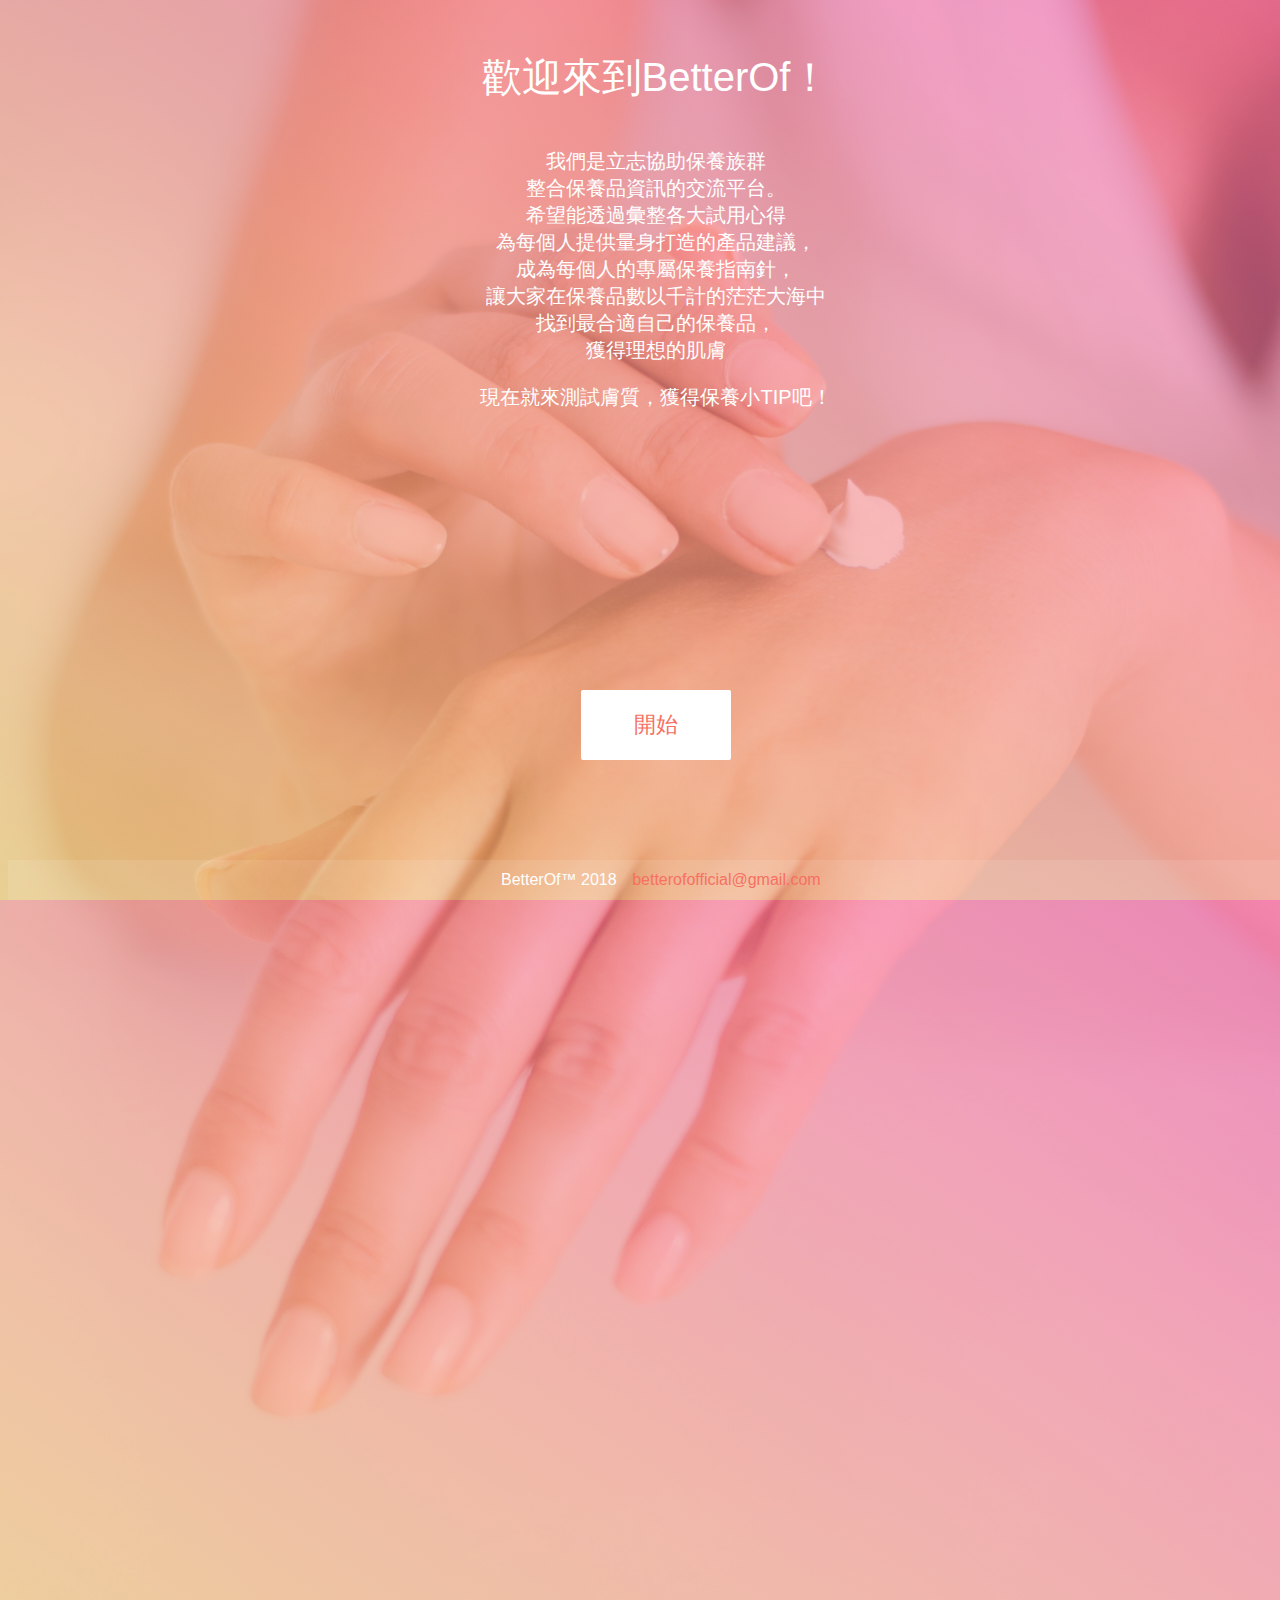
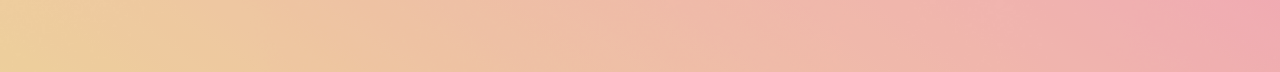
<file: index.html>
<!DOCTYPE html>
<html>

<head>
  <!-- Global site tag (gtag.js) - Google Analytics -->
  <script async src="https://www.googletagmanager.com/gtag/js?id=UA-120900583-1"></script>
  <script>
  window.dataLayer = window.dataLayer || [];
  function gtag(){dataLayer.push(arguments);}
  gtag('js', new Date());

  gtag('config', 'UA-120900583-1');
</script>

<meta charset="utf-8">
<meta content="width=device-width, initial-scale=1">
<link rel="stylesheet" href="index.css">
<title>BetterOf -- 妳的保養指南針</title>
</head>

<body>
  <div id="bg">
    <img src="img/02.jpg" >
  </div>
  <div class="container">
    <div id="intro"></div>
    <h1>歡迎來到BetterOf！</h1>
  </br>
  <p>我們是立志協助保養族群</br>整合保養品資訊的交流平台。</br>希望能透過彙整各大試用心得</br>為每個人提供量身打造的產品建議，</br>成為每個人的專屬保養指南針，</br>讓大家在保養品數以千計的茫茫大海中</br>找到最合適自己的保養品，</br>獲得理想的肌膚</p>
  <p>現在就來測試膚質，獲得保養小TIP吧！</p>
</div>
<a href="BetterOfQuiz.html" class="button">開始</a>
<footer>
  <div id="betterofofficial">BetterOf™ 2018</div>
  <div id="bomail">betterofofficial@gmail.com</div>
</footer>

</body>
</html>
</file>
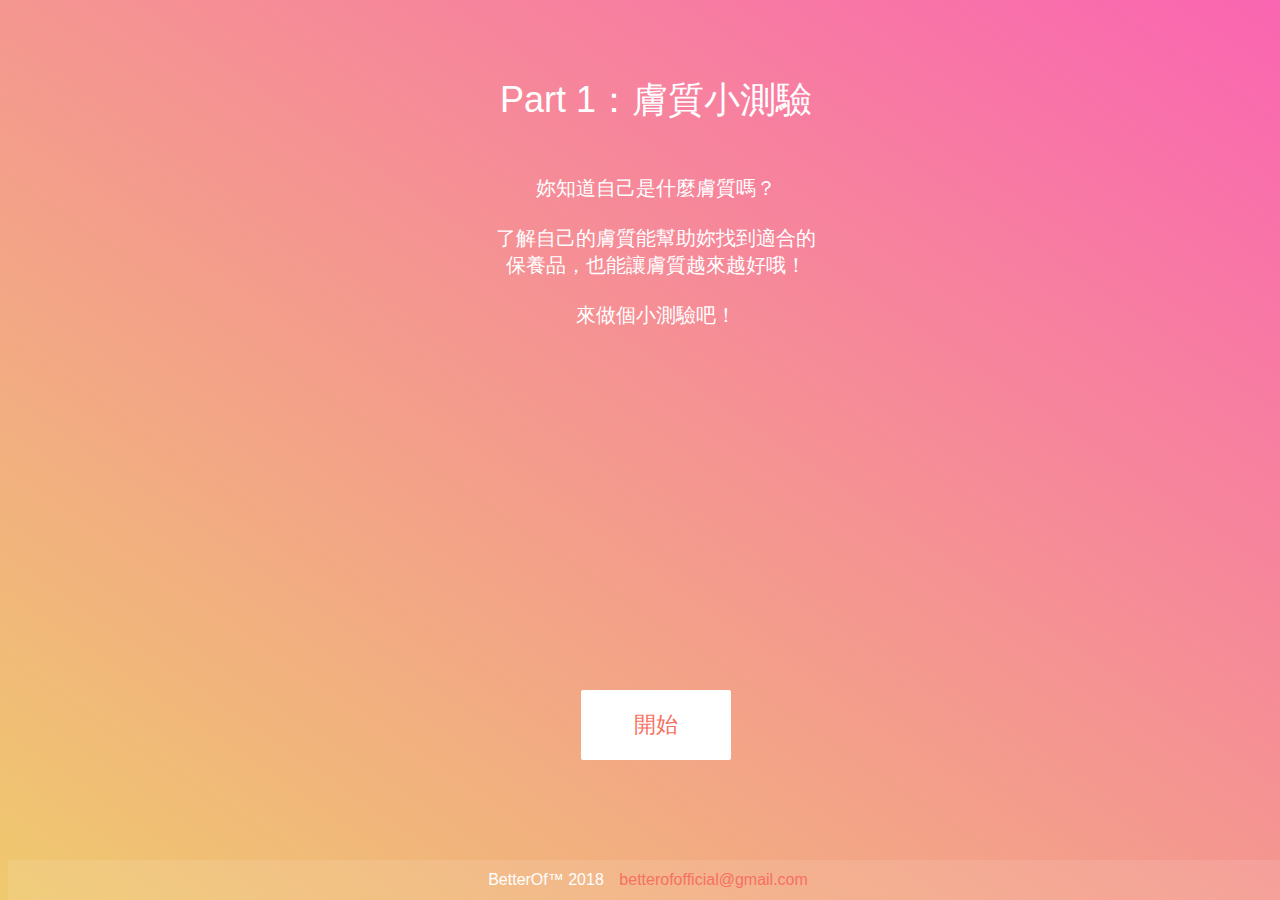
<file: BetterOfQuiz.html>
<!DOCTYPE html>
<html>

  <head>


    <!-- Global site tag (gtag.js) - Google Analytics -->
    <script async src="https://www.googletagmanager.com/gtag/js?id=UA-120900583-3"></script>
    <script>
      window.dataLayer = window.dataLayer || [];
      function gtag(){dataLayer.push(arguments);}
      gtag('js', new Date());

      gtag('config', 'UA-120900583-3');
    </script>
    
    <meta charset="utf-8">
    <meta content="width=device-width, initial-scale=1">
    <link rel="stylesheet" href="BO_Quiz.css">
    <title>BetterOf -- 妳的保養指南針</title>

  </head>

  <body>


    <div class="quiz-container">
      <div id="quizIntro">
        <p id="introTitle">Part 1：膚質小測驗</p>
        <p id="introDetail">妳知道自己是什麼膚質嗎？</br></br>了解自己的膚質能幫助妳找到適合的</br>保養品，也能讓膚質越來越好哦！</br></br>來做個小測驗吧！</p>
      </div>
      <div id="quiz"></div>
      <div id="mid">
        <p id="midTitle">Part 2：敏感肌測驗</p>
        <p id="midDetail">妳知道自己的膚質敏不敏感嗎？</br></br>敏感是指容易受環境、濕度及化學性物質</br>刺激，而造成燒灼感、泛紅、發癢、刺</br>痛、粗糙、緊繃、脫屑及皮疹等情形。</br></br>除了基本膚況之外，了解自己敏不敏感，</br>更能避免選到不適合的保養品哦！</p>
      </div>
      <div id="quiz2"></div>
      <div id="finalResult">
        <p id="resultTitle"></p>
        <p id="result"></p>
        <p id="resultDetail"></p>
      </div>
    </div>
    <button id="startQuiz">開始</button>
    <button id="previous">上一題</button>
    <button id="next">下一題</button>
    <button id="previous2">上一題</button>
    <button id="next2">下一題</button>
    <button id="submit">完成</button>
    <button id="submit2">完成</button>
    <button id="nextQuiz">繼續</button>
    <a id="continue" href="Communities.html" class="button">繼續</a>

    <footer>
      <div id="betterofofficial">BetterOf™ 2018</div>
      <duv id="bomail">betterofofficial@gmail.com</div>
    </footer>
    <script src="BO_Quiz.js"></script>
  </body>
</html>
</file>
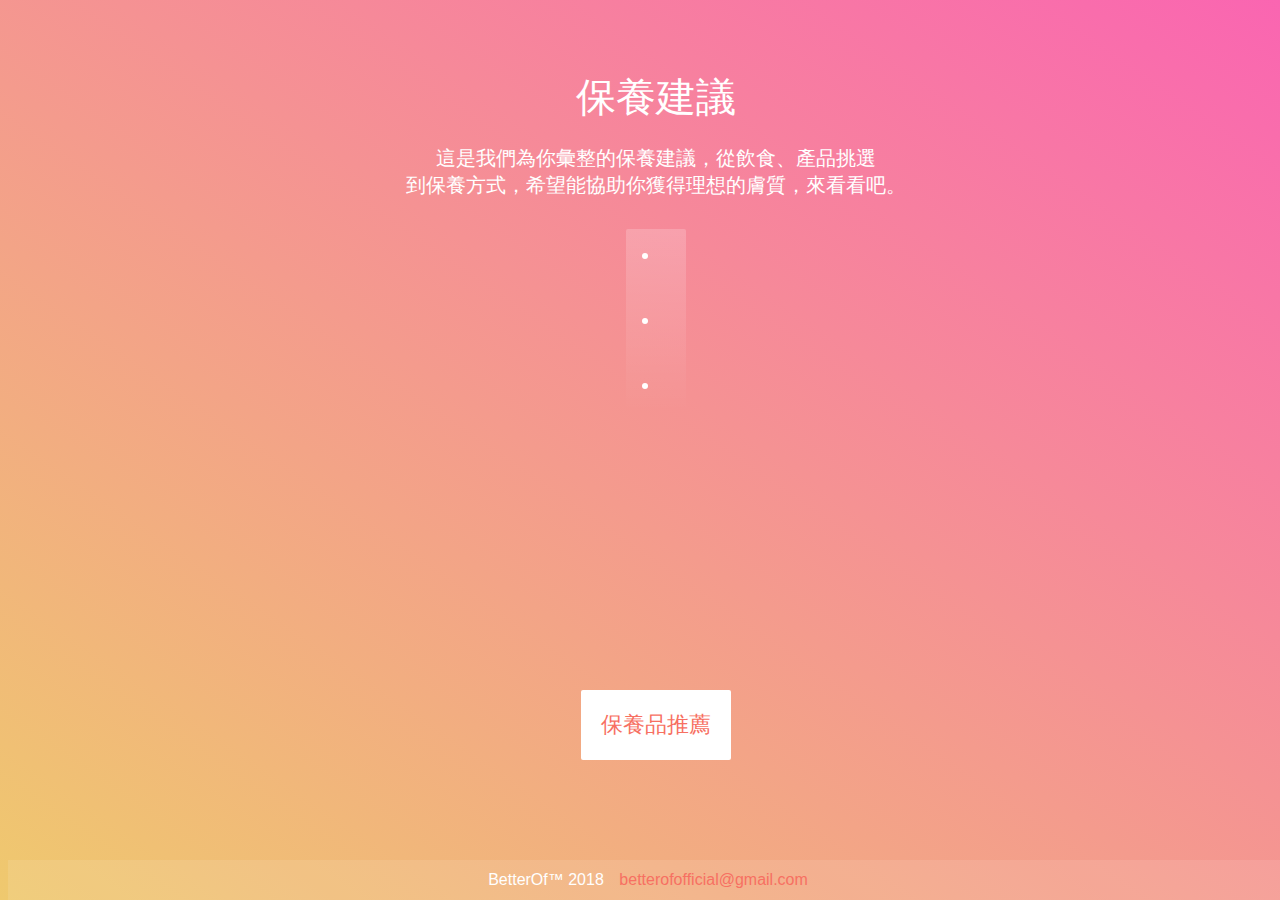
<file: Communities.html>
<!DOCTYPE html>
<html>

  <head>


    <!-- Global site tag (gtag.js) - Google Analytics -->
    <script async src="https://www.googletagmanager.com/gtag/js?id=UA-120900583-3"></script>
    <script>
      window.dataLayer = window.dataLayer || [];
      function gtag(){dataLayer.push(arguments);}
      gtag('js', new Date());

      gtag('config', 'UA-120900583-3');
    </script>
    <meta charset="utf-8">
    <meta content="width=device-width, initial-scale=1">
    <link rel="stylesheet" href="Communities.css">
    <title>BetterOf -- 妳的保養指南針</title>
  </head>

  <body>
    <div class="container">
      <div id="intro"></div>
      <h1 id="CName">保養建議</h1>
      <div id="intro">這是我們為你彙整的保養建議，從飲食、產品挑選</br>到保養方式，希望能協助你獲得理想的膚質，來看看吧。</div>
      <ul>
        <li id="tip1"></li>
        </br>
        <li id="tip2"></li>
        </br>
        <li id="tip3"></li>
      </ul>
    </div>
    <a href="Product.html" class="button">保養品推薦</a>

    <footer>
      <div id="betterofofficial">BetterOf™ 2018</div>
      <div id="bomail">betterofofficial@gmail.com</div>
    </footer>
    <script src="Communities.js"></script>
  </body>
</html>
</file>
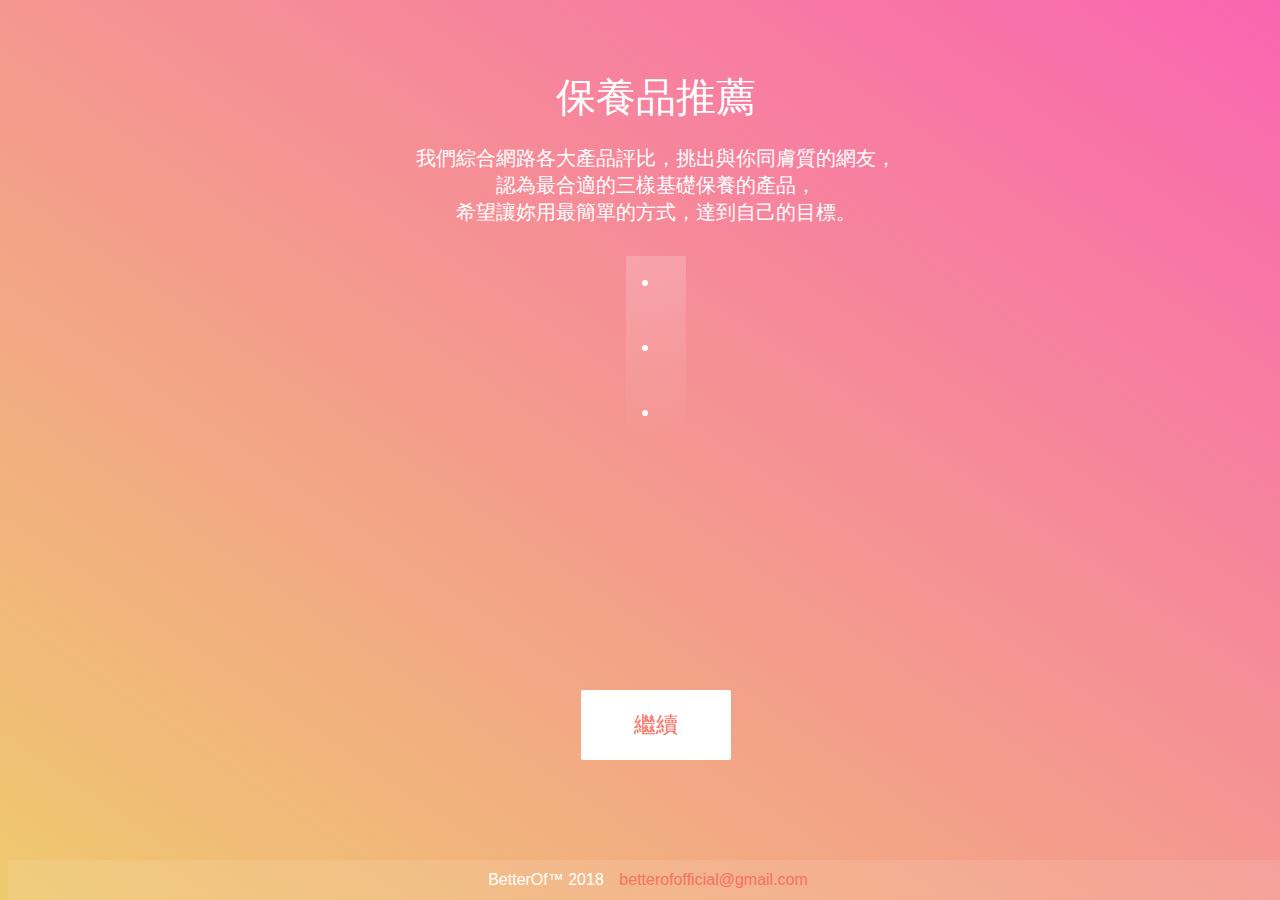
<file: Product.html>
<!DOCTYPE html>
<html>

  <head>


    <!-- Global site tag (gtag.js) - Google Analytics -->
    <script async src="https://www.googletagmanager.com/gtag/js?id=UA-120900583-3"></script>
    <script>
      window.dataLayer = window.dataLayer || [];
      function gtag(){dataLayer.push(arguments);}
      gtag('js', new Date());

      gtag('config', 'UA-120900583-3');
    </script>
    <meta charset="utf-8">
    <meta content="width=device-width, initial-scale=1">
    <link rel="stylesheet" href="Product.css">
    <title>BetterOf -- 妳的保養指南針</title>
  </head>

  <body>
    <div class="container">
      <div id="intro"></div>
      <h1 id="CName">保養品推薦</h1>
      <div id="intro">我們綜合網路各大產品評比，挑出與你同膚質的網友，</br>認為最合適的三樣基礎保養的產品，</br>希望讓妳用最簡單的方式，達到自己的目標。</div>
      <ul>
        <li id="p1"></li>
        </br>
        <li id="p2"></li>
        </br>
        <li id="p3"></li>
      </ul>
    </div>
    <a href="Contact.html" class="button">繼續</a>

    <footer>
      <div id="betterofofficial">BetterOf™ 2018</div>
      <div id="bomail">betterofofficial@gmail.com</div>
    </footer>
    <script src="Product.js"></script>
  </body>
</html>
</file>
<file: index.css>
@import url(https://fonts.googleapis.com/css?family=Work+Sans:300,600);

  html{
    height:100%;
    width:102.5%;
    background: linear-gradient(to top right,#efc96e,#fa64b2);
    /*  background-image: url("img/03.jpg");*/
    -webkit-background-size: cover;
    -moz-background-size: cover;
    -o-background-size: cover;
    background-size: cover;
  }

  body{
    font-size: 20px;
    font-family: sans-serif;
    color: #333;
    font-weight: 300;
    text-align: center;
    overflow: hidden;
  }
  #bg img{
    position: absolute;
    top: 0px;
    left: 0px;
    opacity: 0.35;
    z-index: -1;
    height:auto;
    width:inherit;
  }
  #bg{
    height: 100%;
    width: 102.5%;
  }
  .container{
    position: relative;
    height: 630px;
    margin-top: 40px;
  }
  footer{
    width: 102%;
    height: 40px;
    position: absolute;
    text-align: center;
    bottom:0px;
    display: block;
    background:rgba(255, 255, 255, 0.1);
  }
  #bomail{
    display: inline-block;
    color: #f77062;
    font-size: 16px;
    line-height: 16px;
    padding: 5px;

  }
  #betterofofficial{
    display: inline-block;
    margin-top: 7px;
    font-size: 16px;
    line-height: 16px;
    padding: 5px;
    color: #ffffff;
  }
  a.button{
    display: inline-block;
    font-family: 'Work Sans', sans-serif;
    font-size: 22px;
    background-color: #ffffff;
    color: #f77062;
    border: 0px;
    border-radius: 2px;
    padding: 20px 0px;
    cursor: pointer;
    margin-top: 20px;
    margin-bottom: 20px;
    width: 150px;
    text-decoration: none;
  }
  a.button:hover{
    background-color: #f77062;
    color:#ffffff;
  }
  h1{
    font-weight: 300;
    margin: 0px;
    padding: 10px;
    font-size: 40px;
    color: #ffffff;

  }
  p{
    font-weight: 300;
    margin: 0px;
    padding: 10px;
    font-size: 20px;
    color: #ffffff;
  }
</file>
<file: BO_Quiz.css>
@import url(https://fonts.googleapis.com/css?family=Work+Sans:300,600);

html{
  height:100%;
  width:102.5%;
}
body{
    font-size: 20px;
    font-family: sans-serif;
    color: #333;
  font-weight: 300;
  text-align: center;
  background: linear-gradient(to top right,#efc96e,#fa64b2);
  overflow: hidden;
}
#mid{
  position: absolute;
  left: 0px;
  top: 0px;
  width: 100%;
  z-index: 1;
  opacity: 0;
  font-size: 36px;
  color: #ffffff;
}

#resultTitle{
  font-weight: 300;
  margin: 0px;
  font-size: 28px;
  color: #ffffff;
}
#introTitle{
  display: block;
  font-weight: 300;
  font-size: 36px;
  color: #ffffff;
  padding-top: 36px;
  margin-bottom: 40px;
}
#midTitle{
  display: block;
  font-weight: 300;
  font-size: 36px;
  color: #ffffff;
  margin-bottom: 20px;
}
#result{
  display: block;
  font-weight: 300;
  font-size: 36px;
  color: #ffffff;
  padding:10px;
  margin: 0px;
}

#resultDetail, #midDetail,#introDetail{
  display: block;
  font-weight: 300;
  margin: 0px;
  padding: 10px;
  font-size: 20px;
  color: #ffffff;
}
.question{
  font-size: 30px;
  margin-bottom: 20px;
  height: 84px;
  color: #ffffff;
}
.answers {
  margin-bottom: 20px;
  text-align: left;
  display: inline-block;

}
.answers2 {
  margin-bottom: 20px;
  text-align: left;
  display: inline-block;
}
.answers label{
  display: block;
  width: 250px;
  margin-bottom: 1px;
  padding: 14px 14px 14px 40px;
  background: #ffffff;
  color: #f77062;
}
.answers2 label{
  display: block;
  width: 510px;
  margin-bottom: 1px;
  padding: 14px 14px 14px 40px;
  background: #ffffff;
  color: #f77062;

}
/*checkbox*/
.CContainer {
  display: block;
  position: relative;
  padding-left: 35px;
  margin-bottom: 12px;
  cursor: pointer;
  font-size: 22px;
  -webkit-user-select: none;
  -moz-user-select: none;
  -ms-user-select: none;
  user-select: none;
}
.CContainer input {
  position: absolute;

  opacity: 0;
  cursor: pointer;
}
.checkmark {
  position: absolute;
  top: 20px;
  left: 10px;
  height: 20px;
  width: 20px;
  background-color: #eee;
}
.CContainer:hover input ~ .checkmark {
  background-color: #ccc;
}
.CContainer input:checked ~ .checkmark {
  background-color: #f77062;
}
.checkmark:after {
  content: "";
  position: absolute;
  display: none;
}
.CContainer input:checked ~ .checkmark:after {
  display: block;
}
.CContainer .checkmark:after {
  left: 6px;
  top: 2px;
  width: 5px;
  height: 10px;
  border: solid white;
  border-width: 0 3px 3px 0;
  -webkit-transform: rotate(45deg);
  -ms-transform: rotate(45deg);
  transform: rotate(45deg);
}

/*radio*/
.RContainer {
  display: block;
  position: relative;
  padding-left: 35px;
  margin-bottom: 12px;
  cursor: pointer;
  font-size: 22px;
  -webkit-user-select: none;
  -moz-user-select: none;
  -ms-user-select: none;
  user-select: none;
}
.RContainer input {
  position: absolute;
  opacity: 0;
}
.radiomark {
  position: absolute;
  top: 20px;
  left: 10px;
  height: 20px;
  width: 20px;
  background-color: #eee;
  border-radius: 50%;
}
.RContainer:hover input ~ .radiomark {
  background-color: #ccc;
}
.RContainer input:checked ~ .radiomark {
  background-color: #f77062;
}
.radiomark:after {
  content: "";
  position: absolute;
  display: none;
}
.RContainer input:checked ~ .radiomark:after {
  display: block;
}
.RContainer .radiomark:after {
  top: 6px;
  left: 6px;
  width: 8px;
  height: 8px;
  border-radius: 50%;
  background: white;
}

button{
  font-family: 'Work Sans', sans-serif;
    font-size: 22px;
    background-color: #ffffff;
    color: #f77062;
    border: 0px;
    border-radius: 2px;
    padding: 20px;
    cursor: pointer;
    margin-top: 20px;
    margin-bottom: 20px;
    width: 150px;
}
button:hover{
    background-color: #f77062;
    color:#ffffff;
}



.slide{
  position: absolute;
  left: 0px;
  top: 0px;
  width: 100%;
  z-index: 1;
  opacity: 0;
}
.slide2{
  position: absolute;
  left: 0px;
  top: 0px;
  width: 100%;
  z-index: 1;
  opacity: 0;
}

.active-slide{
  opacity: 1;
  z-index: 2;
}
.quiz-container{
  position: relative;
  height: 630px;
  margin-top: 40px;
}
footer{
  width: 100%;
  height: 40px;
  position: absolute;
  text-align: center;
  bottom:0px;
  display: block;
  background:rgba(255, 255, 255, 0.1);
}
#bomail{
  display: inline-block;
  color: #f77062;
  font-size: 16px;
  line-height: 16px;
  padding: 5px;

}
#betterofofficial{
  display: inline-block;
  margin-top: 7px;
  font-size: 16px;
  line-height: 16px;
  padding: 5px;
  color: #ffffff;
}
a.button{
  display: inline-block;
  font-family: 'Work Sans', sans-serif;
    font-size: 22px;
    background-color: #ffffff;
    color: #f77062;
    border: 0px;
    border-radius: 2px;
    padding: 20px 0px;
    cursor: pointer;
    margin-top: 20px;
    margin-bottom: 20px;
    width: 150px;
    text-decoration: none;
}
a.button:hover{
    background-color: #f77062;
    color:#ffffff;
}
span{
  display: block;
}
</file>
<file: Communities.css>
@import url(https://fonts.googleapis.com/css?family=Work+Sans:300,600);

html{
  height:100%;
  width:102.5%;
}
body{
    font-size: 20px;
    font-family: sans-serif;
    color: #333;
  font-weight: 300;
  text-align: center;
  background: linear-gradient(to top right,#efc96e,#fa64b2);
  overflow: hidden;
}
.container{
  position: relative;
  height: 630px;
  margin-top: 40px;
}
footer{
  width: 100%;
  height: 40px;
  position: absolute;
  text-align: center;
  bottom:0px;
  display: block;
  background:rgba(255, 255, 255, 0.1);
}
#bomail{
  display: inline-block;
  color: #f77062;
  font-size: 16px;
  line-height: 16px;
  padding: 5px;

}
#betterofofficial{
  display: inline-block;
  margin-top: 7px;
  font-size: 16px;
  line-height: 16px;
  padding: 5px;
  color: #ffffff;
}
a.button{
  display: inline-block;
  font-family: 'Work Sans', sans-serif;
    font-size: 22px;
    background-color: #ffffff;
    color: #f77062;
    border: 0px;
    border-radius: 2px;
    padding: 20px 0px;
    cursor: pointer;
    margin-top: 20px;
    margin-bottom: 20px;
    width: 150px;
    text-decoration: none;
}
a.button:hover{
    background-color: #f77062;
    color:#ffffff;
}
h1{
  font-weight: 300;
  margin: 0px;
  padding: 10px;
  font-size: 40px;
  color: #ffffff;
}
#intro{
  font-weight: 300;
  margin: 0px;
  padding: 10px;
  font-size: 20px;
  color: #ffffff;
}
li{
  text-align: left;
  font-weight: 300;
  margin: 0px;
  padding: 10px;
  font-size: 20px;
  color: #ffffff;
  line-height: 22px;
}
ul{
  background:linear-gradient(to bottom,rgba(255, 255, 255, 0.2),rgba(255, 255, 255, 0)) ;
  display: inline-block;
  padding: 5px 5px 5px 35px;
  border-radius: 2px;
}
</file>
<file: Product.css>
@import url(https://fonts.googleapis.com/css?family=Work+Sans:300,600);

html{
  height:100%;
  width:102.5%;
}
body{
    font-size: 20px;
    font-family: sans-serif;
    color: #333;
  font-weight: 300;
  text-align: center;
  background: linear-gradient(to top right,#efc96e,#fa64b2);
  overflow: hidden;
}
.container{
  position: relative;
  height: 630px;
  margin-top: 40px;
}
footer{
  width: 100%;
  height: 40px;
  position: absolute;
  text-align: center;
  bottom:0px;
  display: block;
  background:rgba(255, 255, 255, 0.1);
}
#bomail{
  display: inline-block;
  color: #f77062;
  font-size: 16px;
  line-height: 16px;
  padding: 5px;

}
#betterofofficial{
  display: inline-block;
  margin-top: 7px;
  font-size: 16px;
  line-height: 16px;
  padding: 5px;
  color: #ffffff;
}
a.button{
  display: inline-block;
  font-family: 'Work Sans', sans-serif;
    font-size: 22px;
    background-color: #ffffff;
    color: #f77062;
    border: 0px;
    border-radius: 2px;
    padding: 20px 0px;
    cursor: pointer;
    margin-top: 20px;
    margin-bottom: 20px;
    width: 150px;
    text-decoration: none;
}
a.button:hover{
    background-color: #f77062;
    color:#ffffff;
}
h1{
  font-weight: 300;
  margin: 0px;
  padding: 10px;
  font-size: 40px;
  color: #ffffff;
}
#intro{
  font-weight: 300;
  margin: 0px;
  padding: 10px;
  font-size: 20px;
  color: #ffffff;
}
li{
  text-align: left;
  font-weight: 300;
  margin: 0px;
  padding: 10px;
  font-size: 20px;
  color: #ffffff;
  line-height: 22px;
}
ul{
  background:linear-gradient(to bottom,rgba(255, 255, 255, 0.2),rgba(255, 255, 255, 0)) ;
  display: inline-block;
  padding: 5px 5px 5px 35px;
  border-radius: 2px;
}
</file>
